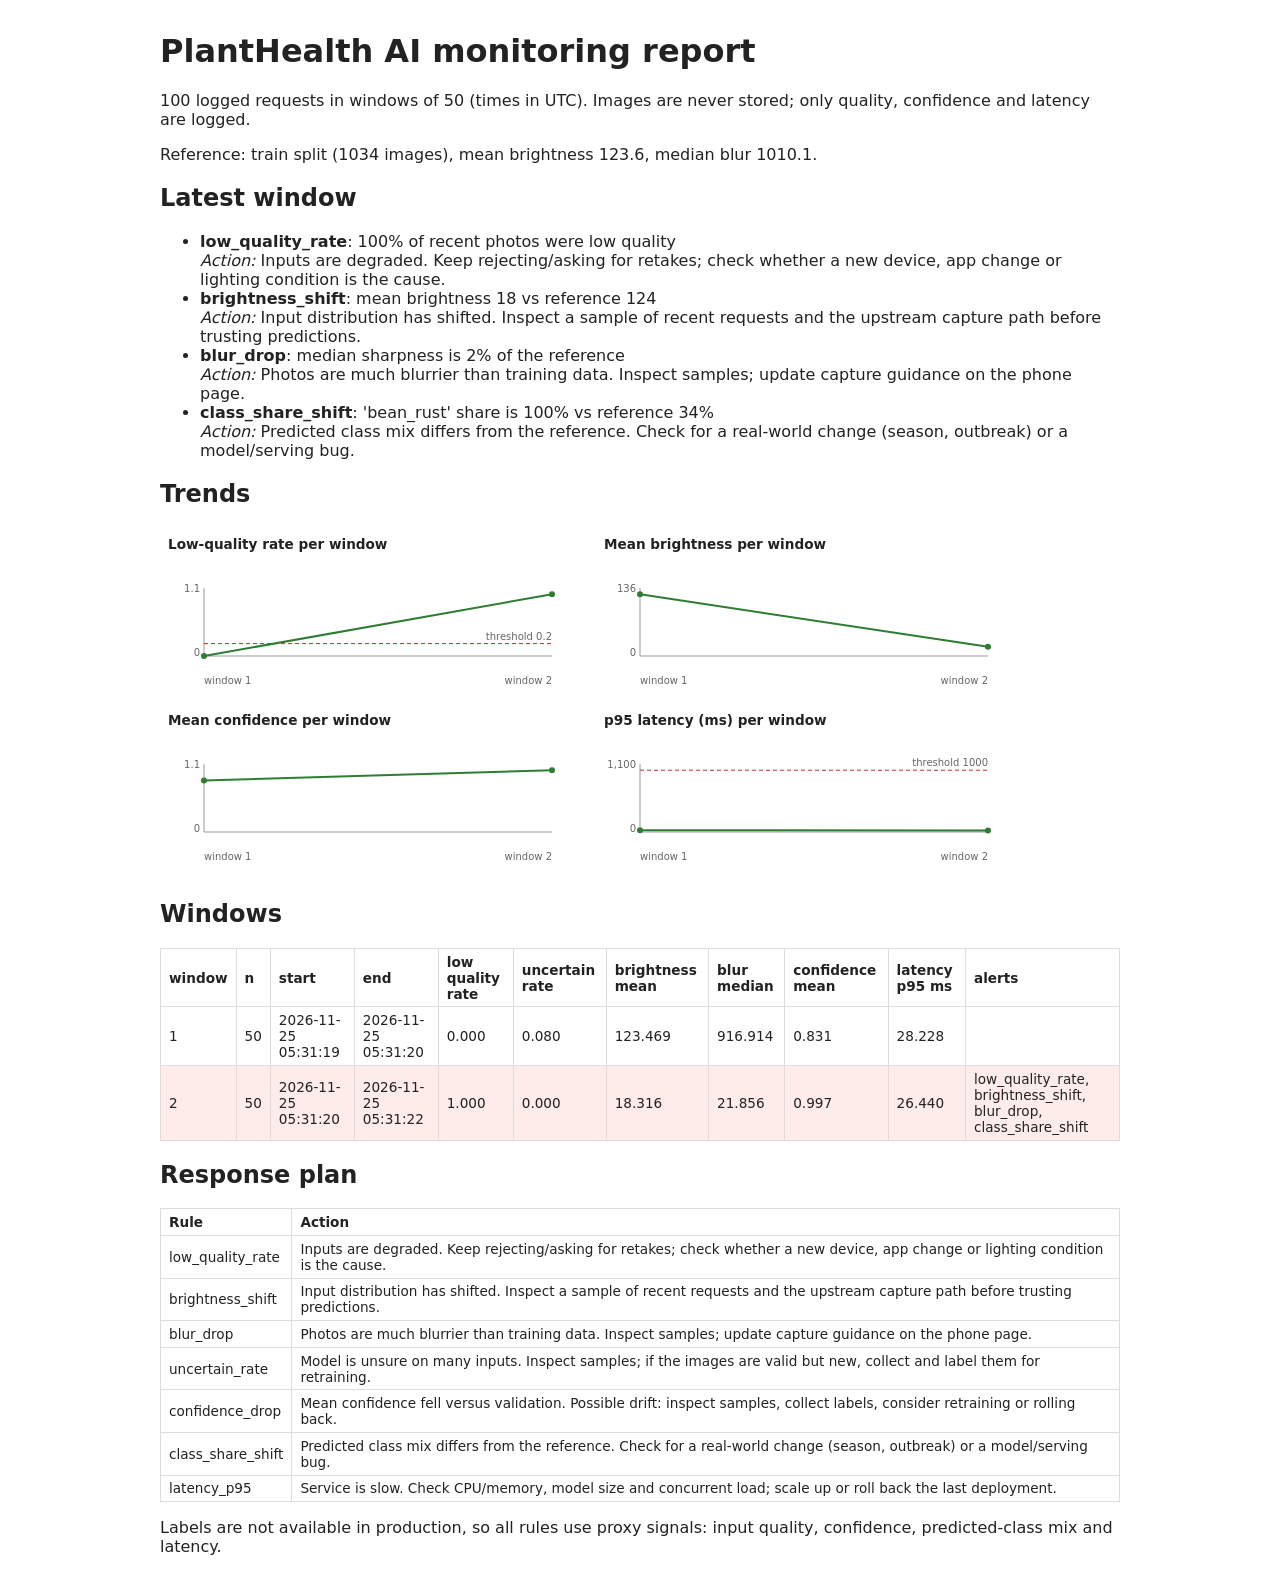
<file: reports/monitoring_report.html>
<!DOCTYPE html>
<html lang="en"><head><meta charset="utf-8"><title>PlantHealth AI monitoring report</title>
<style>
body{font-family:system-ui,sans-serif;max-width:960px;margin:2rem auto;padding:0 1rem;color:#222}
table{border-collapse:collapse;width:100%;font-size:.85rem;margin:1rem 0}
td,th{border:1px solid #ddd;padding:.3rem .5rem;text-align:left}
@media print{
body{margin:0;max-width:none;font-size:10pt} h1{font-size:18pt}
h2{font-size:13pt;break-after:avoid} table{font-size:7.5pt}
figure{width:47%;margin:0 1% .5rem 0} svg{width:100%;height:auto}
table,figure,li{break-inside:avoid}
}
tr.alert td{background:#fdecea}
figure{display:inline-block;margin:.5rem} figcaption{font-size:.85rem;font-weight:600}
.ax{stroke:#999} .thr{stroke:#c62828;stroke-dasharray:4 3}
.ser{fill:none;stroke:#2e7d32;stroke-width:2} circle{fill:#2e7d32}
.lbl{font-size:10px;fill:#666}
</style></head><body>
<h1>PlantHealth AI monitoring report</h1>
<p>100 logged requests in windows of 50 (times in UTC).
Images are never stored; only quality, confidence and latency are logged.</p>
<p>Reference: train split (1034 images), mean brightness 123.6, median blur 1010.1.</p>
<h2>Latest window</h2><ul><li><b>low_quality_rate</b>: 100% of recent photos were low quality<br><i>Action:</i> Inputs are degraded. Keep rejecting/asking for retakes; check whether a new device, app change or lighting condition is the cause.</li><li><b>brightness_shift</b>: mean brightness 18 vs reference 124<br><i>Action:</i> Input distribution has shifted. Inspect a sample of recent requests and the upstream capture path before trusting predictions.</li><li><b>blur_drop</b>: median sharpness is 2% of the reference<br><i>Action:</i> Photos are much blurrier than training data. Inspect samples; update capture guidance on the phone page.</li><li><b>class_share_shift</b>: &#x27;bean_rust&#x27; share is 100% vs reference 34%<br><i>Action:</i> Predicted class mix differs from the reference. Check for a real-world change (season, outbreak) or a model/serving bug.</li></ul>
<h2>Trends</h2><figure><figcaption>Low-quality rate per window</figcaption><svg viewBox="0 0 420 140" width="420" height="140"><line x1="36" x2="36" y1="36" y2="104" class="ax"/><line x1="36" x2="384" y1="104" y2="104" class="ax"/><line x1="36" x2="384" y1="91.6" y2="91.6" class="thr"/><text x="384" y="87.6" text-anchor="end" class="lbl">threshold 0.2</text><polyline points="36.0,104.0 384.0,42.2" class="ser"/><circle cx="36.0" cy="104.0" r="3"/><circle cx="384.0" cy="42.2" r="3"/><text x="32" y="40" text-anchor="end" class="lbl">1.1</text><text x="32" y="104" text-anchor="end" class="lbl">0</text><text x="36" y="132" class="lbl">window 1</text><text x="384" y="132" text-anchor="end" class="lbl">window 2</text></svg></figure><figure><figcaption>Mean brightness per window</figcaption><svg viewBox="0 0 420 140" width="420" height="140"><line x1="36" x2="36" y1="36" y2="104" class="ax"/><line x1="36" x2="384" y1="104" y2="104" class="ax"/><polyline points="36.0,42.2 384.0,94.8" class="ser"/><circle cx="36.0" cy="42.2" r="3"/><circle cx="384.0" cy="94.8" r="3"/><text x="32" y="40" text-anchor="end" class="lbl">136</text><text x="32" y="104" text-anchor="end" class="lbl">0</text><text x="36" y="132" class="lbl">window 1</text><text x="384" y="132" text-anchor="end" class="lbl">window 2</text></svg></figure><figure><figcaption>Mean confidence per window</figcaption><svg viewBox="0 0 420 140" width="420" height="140"><line x1="36" x2="36" y1="36" y2="104" class="ax"/><line x1="36" x2="384" y1="104" y2="104" class="ax"/><polyline points="36.0,52.4 384.0,42.2" class="ser"/><circle cx="36.0" cy="52.4" r="3"/><circle cx="384.0" cy="42.2" r="3"/><text x="32" y="40" text-anchor="end" class="lbl">1.1</text><text x="32" y="104" text-anchor="end" class="lbl">0</text><text x="36" y="132" class="lbl">window 1</text><text x="384" y="132" text-anchor="end" class="lbl">window 2</text></svg></figure><figure><figcaption>p95 latency (ms) per window</figcaption><svg viewBox="0 0 420 140" width="420" height="140"><line x1="36" x2="36" y1="36" y2="104" class="ax"/><line x1="36" x2="384" y1="104" y2="104" class="ax"/><line x1="36" x2="384" y1="42.2" y2="42.2" class="thr"/><text x="384" y="38.2" text-anchor="end" class="lbl">threshold 1000</text><polyline points="36.0,102.3 384.0,102.4" class="ser"/><circle cx="36.0" cy="102.3" r="3"/><circle cx="384.0" cy="102.4" r="3"/><text x="32" y="40" text-anchor="end" class="lbl">1,100</text><text x="32" y="104" text-anchor="end" class="lbl">0</text><text x="36" y="132" class="lbl">window 1</text><text x="384" y="132" text-anchor="end" class="lbl">window 2</text></svg></figure>
<h2>Windows</h2>
<table><tr><th>window</th><th>n</th><th>start</th><th>end</th><th>low quality rate</th><th>uncertain rate</th><th>brightness mean</th><th>blur median</th><th>confidence mean</th><th>latency p95 ms</th><th>alerts</th></tr><tr><td>1</td><td>50</td><td>2026-11-25 05:31:19</td><td>2026-11-25 05:31:20</td><td>0.000</td><td>0.080</td><td>123.469</td><td>916.914</td><td>0.831</td><td>28.228</td><td></td></tr><tr class="alert"><td>2</td><td>50</td><td>2026-11-25 05:31:20</td><td>2026-11-25 05:31:22</td><td>1.000</td><td>0.000</td><td>18.316</td><td>21.856</td><td>0.997</td><td>26.440</td><td>low_quality_rate, brightness_shift, blur_drop, class_share_shift</td></tr></table>
<h2>Response plan</h2>
<table><tr><th>Rule</th><th>Action</th></tr><tr><td>low_quality_rate</td><td>Inputs are degraded. Keep rejecting/asking for retakes; check whether a new device, app change or lighting condition is the cause.</td></tr><tr><td>brightness_shift</td><td>Input distribution has shifted. Inspect a sample of recent requests and the upstream capture path before trusting predictions.</td></tr><tr><td>blur_drop</td><td>Photos are much blurrier than training data. Inspect samples; update capture guidance on the phone page.</td></tr><tr><td>uncertain_rate</td><td>Model is unsure on many inputs. Inspect samples; if the images are valid but new, collect and label them for retraining.</td></tr><tr><td>confidence_drop</td><td>Mean confidence fell versus validation. Possible drift: inspect samples, collect labels, consider retraining or rolling back.</td></tr><tr><td>class_share_shift</td><td>Predicted class mix differs from the reference. Check for a real-world change (season, outbreak) or a model/serving bug.</td></tr><tr><td>latency_p95</td><td>Service is slow. Check CPU/memory, model size and concurrent load; scale up or roll back the last deployment.</td></tr></table>
<p>Labels are not available in production, so all rules use proxy signals:
input quality, confidence, predicted-class mix and latency.</p>
</body></html>
</file>
